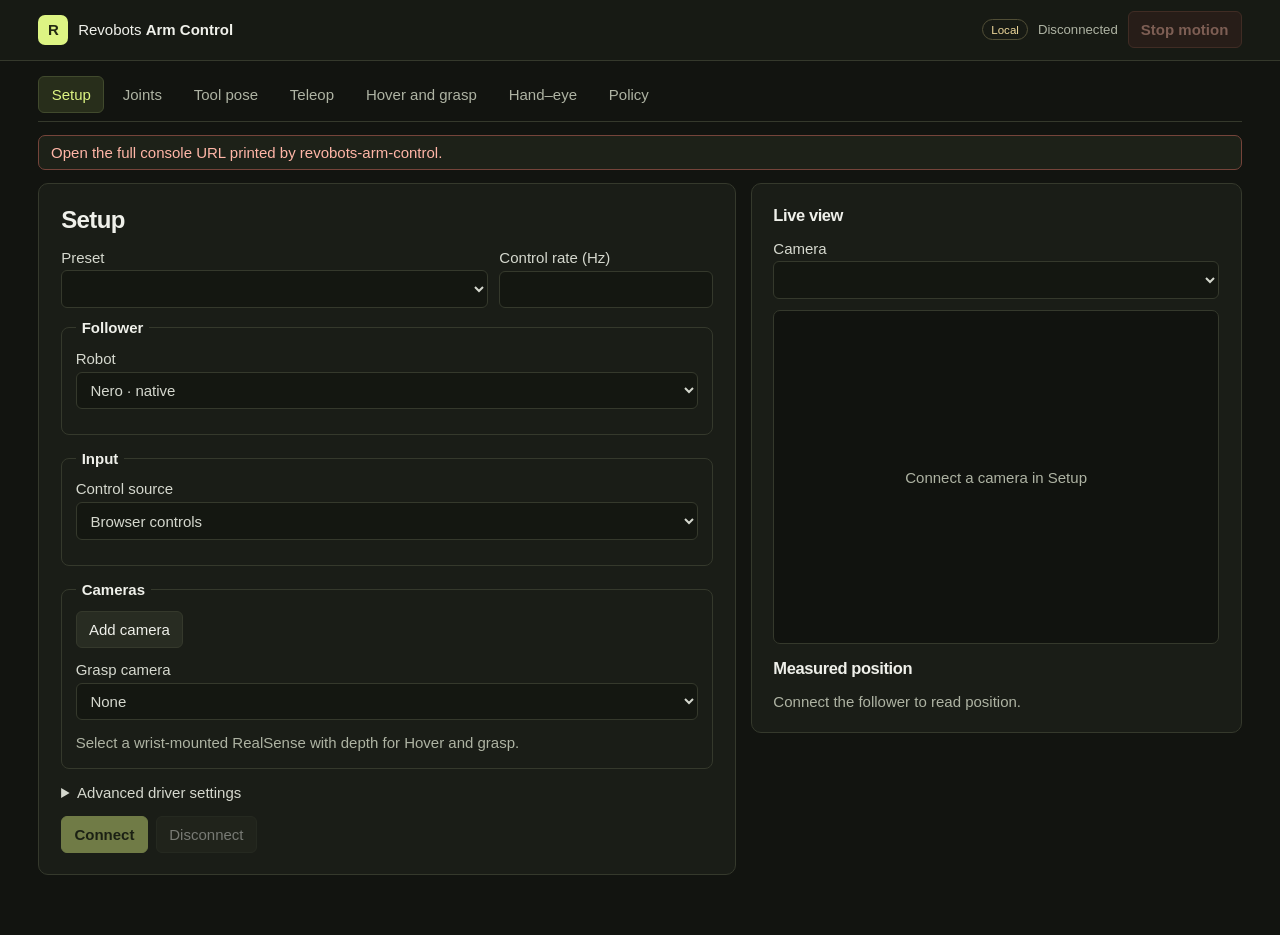
<file: src/revobots_arm/control/web/index.html>
<!doctype html>
<html lang="en">
<head>
  <meta charset="utf-8">
  <meta name="viewport" content="width=device-width, initial-scale=1">
  <title>Revobots Arm Control</title>
  <link rel="stylesheet" href="style.css">
  <script src="app.js" defer></script>
</head>
<body>
  <header class="topbar">
    <div class="brand"><span class="mark" aria-hidden="true">R</span><span>Revobots <strong>Arm Control</strong></span></div>
    <div class="top-state"><span id="mode" class="pill">Local</span><span id="connection" class="connection">Disconnected</span><button type="button" class="stop" id="stop" disabled>Stop motion</button></div>
  </header>
  <div class="workspace">
    <nav aria-label="Arm control">
      <button data-tab="setup" aria-current="page">Setup</button>
      <button data-tab="joints">Joints</button>
      <button data-tab="pose">Tool pose</button>
      <button data-tab="teleop">Teleop</button>
      <button data-tab="pick">Hover and grasp</button>
      <button data-tab="eye">Hand–eye</button>
      <button data-tab="policy">Policy</button>
    </nav>
    <div id="message" class="message" role="status">Loading local console…</div>
    <div class="layout">
      <main>
        <section id="setup" class="panel">
          <h1>Setup</h1>
          <form id="setup-form">
            <div class="grid profile">
              <label>Preset<select id="preset"></select></label>
              <label>Control rate (Hz)<input id="fps" type="number" min="10" max="60" required></label>
            </div>
            <fieldset><legend>Follower</legend>
              <label>Robot<select id="follower"><option value="agx_nero_native">Nero · native</option><option value="agx_nero_follower">Nero · mapped joints</option><option value="so101_follower">SO-101</option><option value="so100_follower">SO-100</option><option value="koch_follower">Koch</option></select></label>
              <div id="robot-fields" class="grid"></div>
            </fieldset>
            <fieldset><legend>Input</legend>
              <label>Control source<select id="input"><option value="manual">Browser controls</option><option value="gamepad_ee">Gamepad</option><optgroup label="Local leader"><option value="so101_leader">SO-101 · serial</option><option value="so100_leader">SO-100 · serial</option><option value="koch_leader">Koch · serial</option></optgroup><optgroup label="Remote leader"><option value="so101_leader_remote">SO-101 · UDP</option><option value="so100_leader_remote">SO-100 · UDP</option><option value="koch_leader_remote">Koch · UDP</option></optgroup></select></label>
              <div id="input-fields" class="grid"></div>
              <p id="input-hint" class="muted"></p>
            </fieldset>
            <fieldset><legend>Cameras</legend>
              <div id="camera-fields"></div>
              <button type="button" id="add-camera">Add camera</button>
              <label>Grasp camera<select id="wrist"><option value="">None</option></select></label>
              <p class="muted">Select a wrist-mounted RealSense with depth for Hover and grasp.</p>
            </fieldset>
            <details><summary>Advanced driver settings</summary>
              <label>Driver configuration (JSON)<textarea id="advanced" spellcheck="false" rows="9"></textarea></label>
              <button id="apply-advanced" type="button">Apply driver settings</button>
            </details>
            <div class="actions"><button class="primary" id="connect">Connect</button><button type="button" id="disconnect" disabled>Disconnect</button></div>
          </form>
        </section>
        <section id="joints" class="panel" hidden>
          <h1>Joints</h1>
          <p class="muted">Enter targets for the joints you want to move. Empty fields hold their current position.</p>
          <form id="joints-form">
            <div id="joint-fields"></div>
            <button class="primary" id="preview-joints" disabled>Preview joint move</button>
          </form>
          <div id="joints-preview" class="result" hidden></div>
        </section>
        <section id="pose" class="panel" hidden>
          <h1>Tool pose</h1>
          <p id="pose-base" class="muted">Connect a follower with Cartesian IK.</p>
          <form id="pose-form">
            <div class="grid three" id="xyz">
              <label>X (mm)<input type="number" step="any" required></label>
              <label>Y (mm)<input type="number" step="any" required></label>
              <label>Z (mm)<input type="number" step="any" required></label>
            </div>
            <div class="grid three" id="rpy" hidden>
              <label>Roll (°)<input type="number" step="any" required></label>
              <label>Pitch (°)<input type="number" step="any" required></label>
              <label>Yaw (°)<input type="number" step="any" required></label>
            </div>
            <div class="actions"><button class="primary" id="preview-pose" disabled>Preview tool move</button><button type="button" id="copy-pose" disabled>Use measured pose</button></div>
          </form>
          <div id="pose-preview" class="result" hidden></div>
        </section>
        <section id="teleop" class="panel" hidden>
          <h1>Teleop</h1>
          <p id="teleop-status" class="muted">Connect a follower and select a leader or gamepad in Setup.</p>
          <button type="button" id="start-teleop" class="primary" disabled>Start teleop</button>
        </section>
        <section id="pick" class="panel" hidden>
          <h1>Hover and grasp</h1>
          <details id="grasp-settings" open><summary>Camera calibration and tool</summary>
            <p class="muted">Connect native Nero and select the wrist RealSense in Setup. Measure the grasp point from <code>gripper_base</code> and the table height from the robot base.</p>
            <form id="grasp-form">
              <label>Hand–eye calibration (.json)<input name="calibration" placeholder="Path on this computer" required></label>
              <div class="grid">
                <label>TCP X, Y, Z (m)<input name="tcp_xyz_m" placeholder="0, 0, 0.12" required></label>
                <label>Table Z (m)<input name="table_z_m" type="number" step="any" required></label>
                <label>TCP roll, pitch, yaw (°)<input name="tcp_rpy_deg" placeholder="0, 0, 0"></label>
                <label>Minimum table clearance (m)<input name="clearance_m" type="number" step="any" value="0.01" required></label>
                <label>Gripper open (driver units)<input name="gripper_open" type="number" step="any"></label>
                <label>Gripper close (driver units)<input name="gripper_close" type="number" step="any"></label>
              </div>
              <button class="primary" id="apply-grasp" disabled>Apply grasp setup</button>
            </form>
          </details>
          <iframe id="pick-frame" title="Wrist camera and grasp preview" hidden></iframe>
        </section>
        <section id="eye" class="panel" hidden>
          <h1>Hand–eye calibration</h1>
          <p class="muted">Fix the printed board in place. Move native Nero through distinct wrist positions and angles. Capture at least six settled views with the board visible.</p>
          <form id="eye-form">
            <div class="grid">
              <label>Square (mm)<input name="square" type="number" min="0.1" step="any" value="35" required></label>
              <label>Marker (mm)<input name="marker" type="number" min="0.1" step="any" value="26" required></label>
            </div>
            <label>Wrist camera<select name="camera"></select></label>
            <div class="actions"><button type="button" id="board">Download board</button><button class="primary" id="sample" disabled>Capture view</button><button type="button" id="reset-eye" disabled>Clear views</button></div>
            <p id="eye-count" class="muted">0 views captured</p>
          </form>
          <form id="solve-form">
            <label>Save calibration as<input name="output" value="hand_eye_wrist.json" required></label>
            <div class="actions"><button class="primary" id="solve-eye" disabled>Solve and save</button><button type="button" id="use-eye" hidden>Use in grasp setup</button></div>
          </form>
        </section>
        <section id="policy" class="panel" hidden>
          <h1>Policy inference</h1>
          <p class="muted">Preview the first predicted joint action. Use the same follower and camera channels as the training dataset.</p>
          <form id="policy-form">
            <label>Checkpoint or Hub model ID<input name="path" required></label>
            <label>Dataset repo ID<input name="dataset" placeholder="owner/dataset" required></label>
            <div class="grid">
              <label>Device<select name="device"><option value="">Automatic</option><option>cpu</option><option>cuda</option><option>mps</option></select></label>
              <label>Run time (s)<input name="duration" type="number" value="10" step="any" min="0.1" max="120" required></label>
            </div>
            <label>Task prompt<input name="task"></label>
            <button class="primary" id="preview-policy" disabled>Preview policy action</button>
          </form>
          <div id="policy-preview" class="result" hidden></div>
        </section>
      </main>
      <aside id="monitor" class="panel">
        <h2>Live view</h2>
        <label>Camera<select id="preview-camera"></select></label>
        <div class="image-frame"><span id="camera-state">Connect a camera in Setup</span><img id="camera-image" alt="Live robot camera" hidden></div>
        <p id="failed-cameras" class="muted" hidden></p>
        <h2>Measured position</h2>
        <div id="measured" class="muted">Connect the follower to read position.</div>
      </aside>
    </div>
  </div>
</body>
</html>
</file>
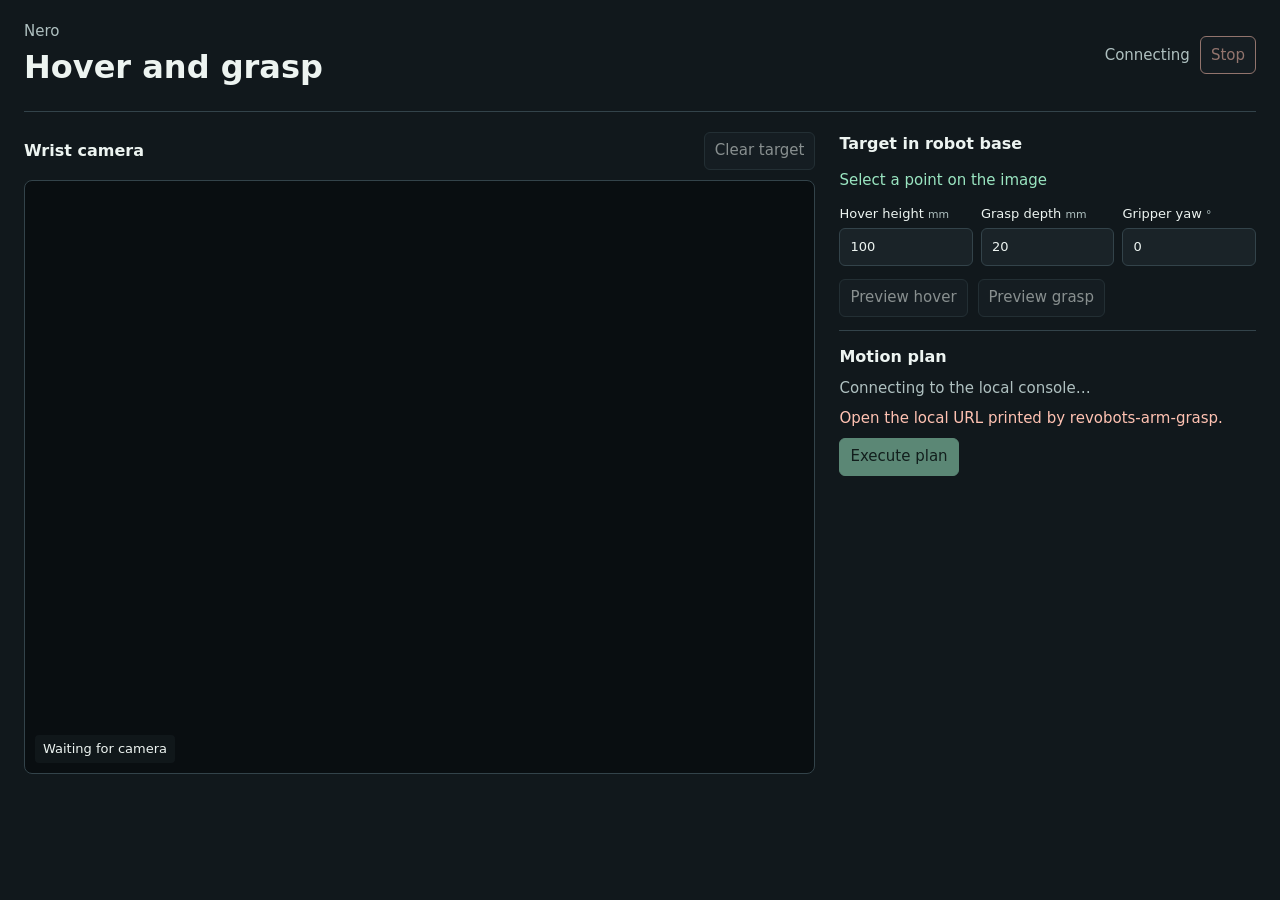
<file: src/revobots_arm/grasp/web/index.html>
<!doctype html>
<html lang="en">
<head>
  <meta charset="utf-8">
  <meta name="viewport" content="width=device-width, initial-scale=1">
  <title>Nero · Hover and grasp</title>
  <link rel="stylesheet" href="style.css">
  <script defer src="app.js"></script>
</head>
<body>
  <header>
    <div><span class="robot">Nero</span><h1>Hover and grasp</h1></div>
    <div class="header-actions"><span id="mode">Connecting</span><button id="stop" class="stop" disabled>Stop</button></div>
  </header>
  <main>
    <section class="viewer" aria-labelledby="camera-heading">
      <div class="feed-heading">
        <h2 id="camera-heading">Wrist camera</h2>
        <button id="clear" disabled>Clear target</button>
      </div>
      <div class="feed">
        <canvas id="frame" width="640" height="480" tabindex="0" aria-label="Wrist camera target selector. Click the object or use the arrow keys and Enter."></canvas>
        <p id="frame-status" aria-live="polite">Waiting for camera</p>
      </div>
    </section>
    <aside aria-label="Motion controls">
      <h2>Target in robot base</h2>
      <output id="target">Select a point on the image</output>
      <div class="fields">
        <label>Hover height <small>mm</small><input id="hover" type="number" value="100" min="20" max="300" step="1"></label>
        <label>Grasp depth <small>mm</small><input id="depth" type="number" value="20" min="0" max="100" step="1"></label>
        <label>Gripper yaw <small>°</small><input id="yaw" type="number" value="0" min="-180" max="180" step="1"></label>
      </div>
      <div class="actions">
        <button id="plan-hover" disabled>Preview hover</button>
        <button id="plan-grasp" disabled>Preview grasp</button>
      </div>
      <section class="result" aria-labelledby="plan-heading">
        <h2 id="plan-heading">Motion plan</h2>
        <p id="status" role="status">Connecting to the local console…</p>
        <p id="error" role="alert" hidden></p>
        <dl id="poses" hidden></dl>
        <ol id="steps" hidden></ol>
        <button id="confirm" class="primary" disabled>Execute plan</button>
      </section>
    </aside>
  </main>
</body>
</html>
</file>
<file: src/revobots_arm/control/web/style.css>
:root {
  color-scheme: dark;
  font-family: Geist, "Segoe UI", sans-serif;
  font-size: 15px;
  color: #eff0ea;
  background: #121410;
  --surface: #1a1d17;
  --field: #141711;
  --line: #35392c;
  --muted: #aeb3a3;
  --accent: #ddf483;
}

* { box-sizing: border-box; }
body { margin: 0; }
[hidden] { display: none !important; }
button, select, input, textarea { font: inherit; }
button, input, select, textarea { border: 1px solid var(--line); border-radius: 6px; color: inherit; }
button { padding: .6rem .82rem; background: #282c22; cursor: pointer; }
button:not(:disabled):hover { border-color: #9fa88b; }
button:disabled { opacity: .44; cursor: default; }
button:focus-visible, input:focus-visible, select:focus-visible, textarea:focus-visible, summary:focus-visible {
  outline: 2px solid var(--accent);
  outline-offset: 2px;
}
input, select, textarea { width: 100%; min-width: 0; padding: .55rem .65rem; background: var(--field); }
input[type="checkbox"] { width: auto; accent-color: var(--accent); margin-left: 0; }
textarea { resize: vertical; font-family: "IBM Plex Mono", Consolas, monospace; }
label { display: grid; gap: .33rem; color: #d5d8ce; margin: 0 0 .75rem; }
label.check { display: flex; align-items: center; gap: .45rem; min-height: 2.15rem; }
summary { cursor: pointer; color: #d5d8ce; }
details { margin-bottom: 1rem; }
details[open] > summary { margin-bottom: .7rem; }
p { line-height: 1.5; margin: 0 0 .85rem; }
h1, h2 { margin: 0 0 1rem; letter-spacing: -.025em; font-weight: 650; }
h1 { font-size: 1.6rem; }
h2 { font-size: 1.1rem; }
fieldset { border: 1px solid var(--line); padding: .9rem; border-radius: 8px; margin: 0 0 1rem; }
legend { padding: 0 .4rem; font-weight: 600; }

.topbar {
  position: sticky;
  top: 0;
  z-index: 5;
  display: flex;
  justify-content: space-between;
  align-items: center;
  background: #171a14;
  border-bottom: 1px solid var(--line);
  padding: .75rem clamp(.9rem, 3vw, 3.5rem);
  gap: .6rem;
}
.brand, .top-state { display: flex; align-items: center; gap: .65rem; }
.brand strong { font-weight: 650; }
.mark {
  display: grid;
  place-items: center;
  width: 2rem;
  height: 2rem;
  border-radius: 7px;
  background: var(--accent);
  color: #242a12;
  font-family: "Archivo Black", "Segoe UI", sans-serif;
  font-weight: 900;
}
.connection { font-size: .88rem; color: var(--muted); }
.connection.online { color: var(--accent); }
.pill { font-size: .77rem; padding: .22rem .55rem; border: 1px solid #514e36; border-radius: 20px; color: #eed89b; }
.pill.live { color: var(--accent); border-color: #626948; }
.stop { background: #3c221e; border-color: #75443a; color: #ffb5a5; font-weight: 650; }
.primary { background: var(--accent); color: #1d2510; border-color: var(--accent); font-weight: 650; }
.workspace { max-width: 1440px; margin: 0 auto 3rem; padding: 1rem clamp(.9rem, 3vw, 3.5rem); }
nav { display: flex; flex-wrap: wrap; gap: .35rem; border-bottom: 1px solid var(--line); margin-bottom: .85rem; padding-bottom: .55rem; }
nav button { background: transparent; border-color: transparent; color: var(--muted); white-space: nowrap; }
nav button[aria-current] { color: var(--accent); background: #282e1b; border-color: #414a2d; }
.layout { display: grid; grid-template-columns: minmax(360px, 1.42fr) minmax(265px, 1fr); gap: 1rem; align-items: start; }
.layout.in-grasp { grid-template-columns: 1fr; }
.panel { border: 1px solid var(--line); background: var(--surface); border-radius: 10px; padding: clamp(1rem, 2vw, 1.45rem); }
.message { margin-bottom: .85rem; min-height: 2.35rem; padding: .55rem .78rem; border: 1px solid var(--line); border-radius: 7px; background: #1d2118; color: #d9decf; }
.message.error { color: #ffb6a7; border-color: #75443a; }
.grid { display: grid; grid-template-columns: repeat(2, minmax(0, 1fr)); column-gap: .75rem; }
.grid.three { grid-template-columns: repeat(3, minmax(0, 1fr)); }
.grid.profile { grid-template-columns: 2fr 1fr; }
.muted { color: var(--muted); }
.actions { display: flex; flex-wrap: wrap; gap: .55rem; margin-bottom: .75rem; }
.actions:last-child, p:last-child { margin-bottom: 0; }
.camera-card { padding: .75rem; margin-bottom: .75rem; background: #20241b; border: 1px solid var(--line); border-radius: 7px; }
.camera-card .actions { align-items: center; justify-content: space-between; }
#add-camera { margin-bottom: .85rem; }
.image-frame { min-height: 160px; aspect-ratio: 4 / 3; background: #11130f; border: 1px solid var(--line); border-radius: 7px; margin-bottom: 1rem; display: grid; place-items: center; color: var(--muted); }
.image-frame img { display: block; width: 100%; height: 100%; object-fit: contain; border-radius: 7px; }
.positions { margin: 0; font-variant-numeric: tabular-nums; }
.positions > div { display: flex; justify-content: space-between; gap: .65rem; padding: .3rem 0; border-bottom: 1px solid var(--line); }
.positions dd { margin: 0; color: #eff0ea; text-align: right; }
.joint-row { display: grid; grid-template-columns: 1fr 1fr; gap: .6rem; align-items: center; }
.joint-row output { color: var(--muted); font-variant-numeric: tabular-nums; }
.result { margin-top: 1rem; border: 1px solid #535e35; background: #212819; border-radius: 7px; padding: .85rem; }
.result .positions { margin-bottom: .85rem; }
#pick-frame { display: block; width: 100%; height: min(980px, max(74vh, 670px)); border: 0; border-radius: 7px; }

@media (max-width: 740px) {
  .layout { grid-template-columns: 1fr; }
  .top-state { gap: .4rem; }
  .connection { display: none; }
  nav { gap: .15rem; }
  nav button { padding: .5rem .55rem; }
}
@media (max-width: 385px) {
  .brand { font-size: .86rem; gap: .4rem; }
  .pill { display: none; }
  .grid { grid-template-columns: 1fr; }
}
</file>
<file: src/revobots_arm/grasp/web/style.css>
:root {
  color-scheme: dark;
  --background: #11181c;
  --surface: #1a2328;
  --border: #33434a;
  --text: #edf4f1;
  --secondary: #afc0c0;
  --accent: #9ae5c1;
  --stop: #ffc2b2;
  font: 400 15px/1.5 "Geist", "Inter", system-ui, sans-serif;
}
* { box-sizing: border-box; }
[hidden] { display: none !important; }
body { margin: 0 auto; padding: 0 24px 32px; max-width: 1280px; background: var(--background); color: var(--text); }
header, .header-actions, .feed-heading, .actions { display: flex; align-items: center; flex-wrap: wrap; gap: 10px; }
header { justify-content: space-between; padding: 20px 0; border-bottom: 1px solid var(--border); }
.robot, #mode, small { color: var(--secondary); }
h1, h2, p, dl { margin: 0; }
h1 { font-size: clamp(22px, 4vw, 32px); font-weight: 620; }
h2 { font-size: 16px; font-weight: 600; }
main { display: grid; grid-template-columns: minmax(0, 1.9fr) minmax(290px, 1fr); gap: 24px; padding-top: 20px; }
.feed-heading { justify-content: space-between; margin-bottom: 10px; }
.feed { position: relative; background: #090e11; border: 1px solid var(--border); border-radius: 8px; }
canvas { display: block; width: 100%; height: auto; cursor: crosshair; border-radius: 7px; }
#frame-status { position: absolute; bottom: 10px; left: 10px; max-width: calc(100% - 20px); padding: 4px 8px; background: #11181ceb; border-radius: 4px; color: var(--text); font-size: 13px; pointer-events: none; }
aside { display: grid; align-content: start; gap: 13px; }
output, dd { color: var(--accent); font-variant-numeric: tabular-nums; }
.fields { display: grid; grid-template-columns: repeat(3, minmax(0, 1fr)); gap: 8px; }
label { display: block; font-size: 13px; }
input, button { color: var(--text); background: var(--surface); border: 1px solid var(--border); border-radius: 6px; font: inherit; min-height: 38px; padding: 6px 10px; }
input { width: 100%; display: block; margin-top: 4px; font-variant-numeric: tabular-nums; }
button:enabled { cursor: pointer; }
button:disabled { opacity: .54; }
:focus-visible { outline: 2px solid var(--accent); outline-offset: 3px; }
.primary { color: #13241d; background: var(--accent); border-color: var(--accent); justify-self: start; }
.stop { color: var(--stop); border-color: var(--stop); }
.result { border-top: 1px solid var(--border); padding-top: 14px; display: grid; gap: 8px; }
#status { color: var(--secondary); }
#error { color: var(--stop); }
dl { display: grid; grid-template-columns: auto 1fr; gap: 4px 10px; }
dd { margin: 0; }
ol { margin: 0; padding-left: 20px; }
@media (max-width: 760px) { main { grid-template-columns: 1fr; } }
@media (max-width: 390px) { body { padding-inline: 12px; } }
</file>
